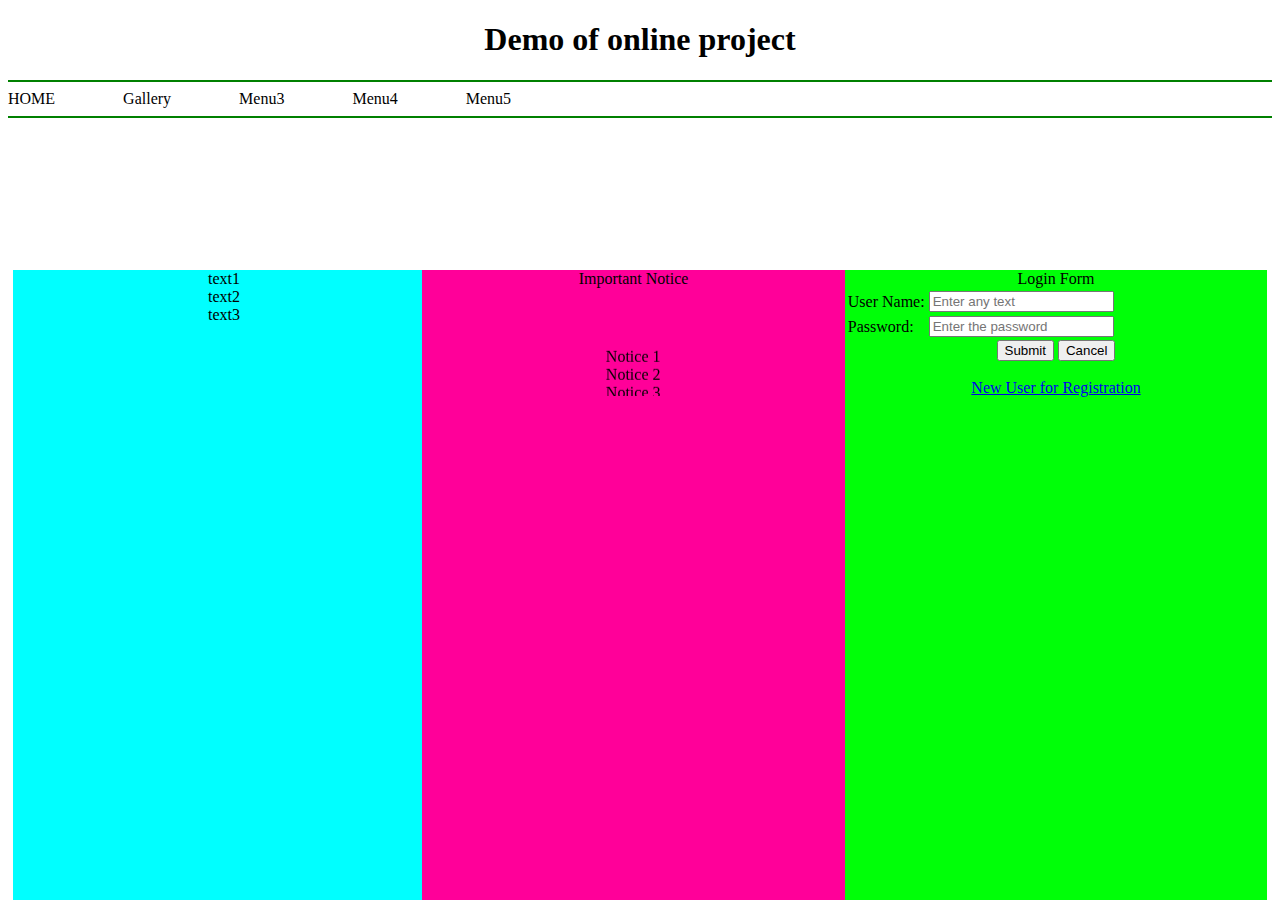
<file: .devcontainer/Assessment/ho.html>
<!DOCTYPE html>
<html lang="en">
<head>
    <meta charset="UTF-8">
    <meta name="viewport" content="width=device-width, initial-scale=1.0">
    <title>Document</title>
</head>
<body>
   <center><h1>Demo of online project</h1></center> 
   <hr color="green">
   HOME &nbsp; &nbsp; &nbsp; &nbsp; &nbsp; &nbsp; &nbsp; &nbsp;  Gallery &nbsp; &nbsp; &nbsp; &nbsp; &nbsp; &nbsp; &nbsp; &nbsp; Menu3 &nbsp; &nbsp; &nbsp; &nbsp; &nbsp; &nbsp; &nbsp; &nbsp; Menu4 &nbsp; &nbsp; &nbsp; &nbsp; &nbsp; &nbsp; &nbsp; &nbsp; Menu5
   <hr color="green">
   <div style="position: absolute;left: 1%;width: 33%;height: 70%;top: 30%;background-color: aqua;">
    <center>
        text1<br>
        text2<br>
        text3
    </center>
    

   </div>
   <div style="position: absolute;left: 33%;width: 33%;height: 70%;top: 30%;background-color: rgb(255, 0, 153);">
    <center>Important Notice <br> </center>
   
    <marquee direction="up" onmouseover="stop();" onmouseout="start();">
        <center>Notice 1<br>
        Notice 2<br>
        Notice 3<br>
        Notice 4<br>
        Notice 5<br>
        Notice 6<br></center>
    
    </marquee>
    </div>
    <div style="position: absolute;left: 66%;width: 33%;height: 70%;top: 30%;background-color: rgb(0, 255, 8);">
        <center>Login Form</center>
        <form action="log.html" method="get">
        <table>
            <tr>
                <td> User Name:</td>
                <td><input type="text" placeholder="Enter any text"></td>
            </tr>
            <tr>
                <td>Password:</td>
                <td><input type="password" placeholder="Enter the password"></td>
            </tr>
        </table>
        
        <center><button type="submit">Submit</button>
        <button type="reset">Cancel</button></center>
        <br>
        <center>
        </form>
        <a href="reg.html">New User for Registration</a></center>
    </div>


</body>
</html>
</file>
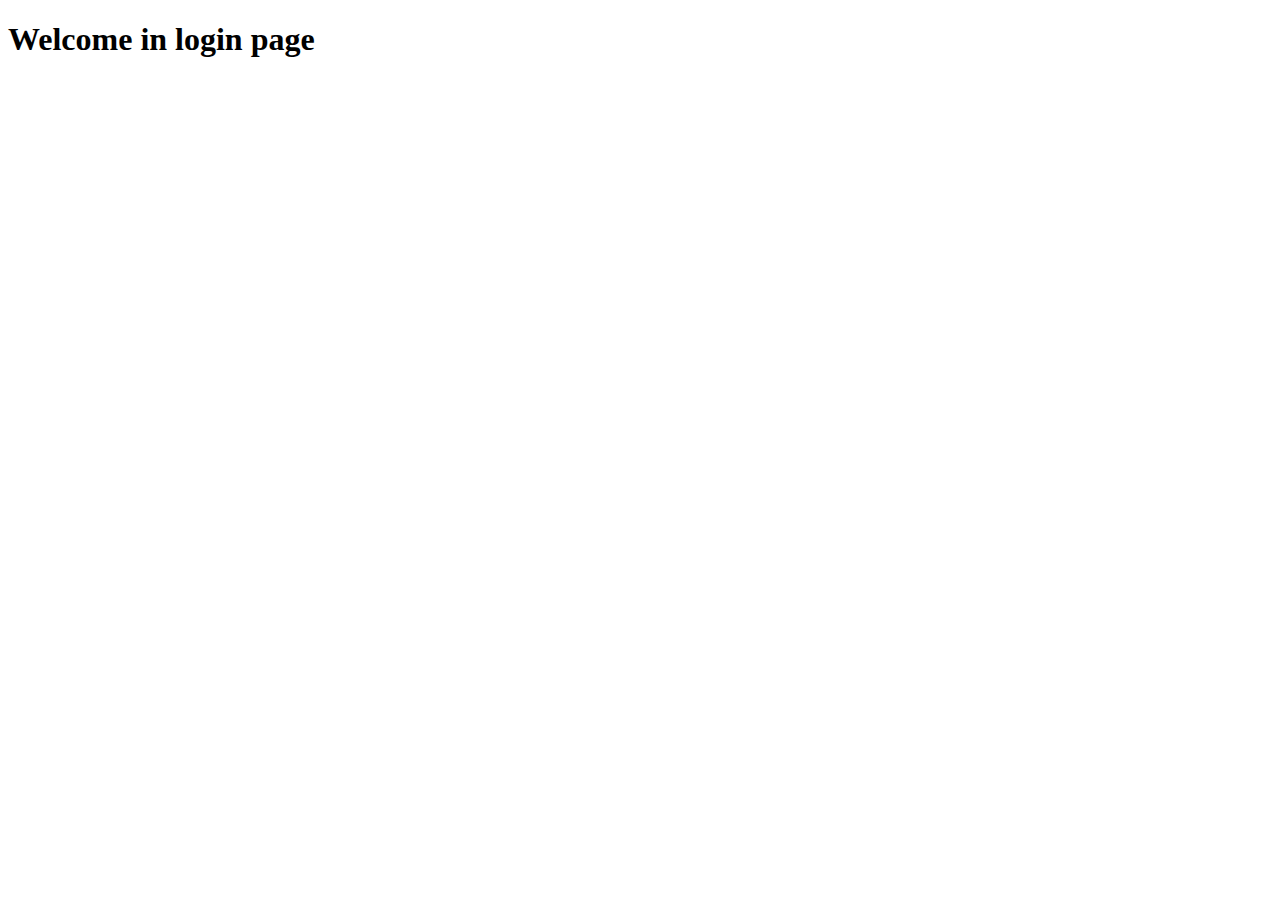
<file: .devcontainer/Assessment/log.html>
<!DOCTYPE html>
<html lang="en">
<head>
    <meta charset="UTF-8">
    <meta name="viewport" content="width=device-width, initial-scale=1.0">
    <title>Document</title>
</head>
<body>
    <h1>Welcome in login page</h1>
</body>
</html>
</file>
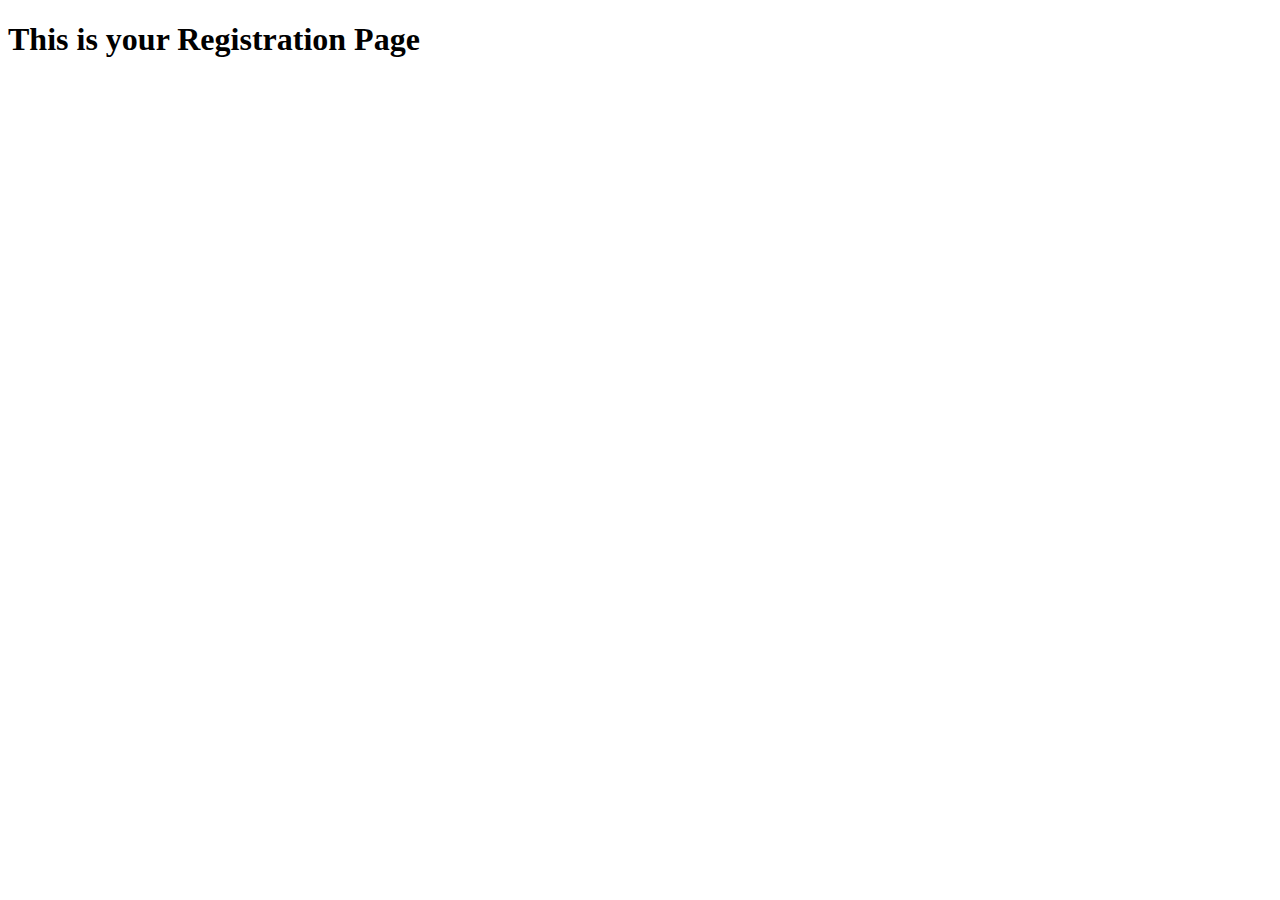
<file: .devcontainer/Assessment/next.html>
<!DOCTYPE html>
<html lang="en">
<head>
    <meta charset="UTF-8">
    <meta name="viewport" content="width=device-width, initial-scale=1.0">
    <title>Document</title>
</head>
<body>
    <h1>This is your Registration Page</h1>
</body>
</html>
</file>
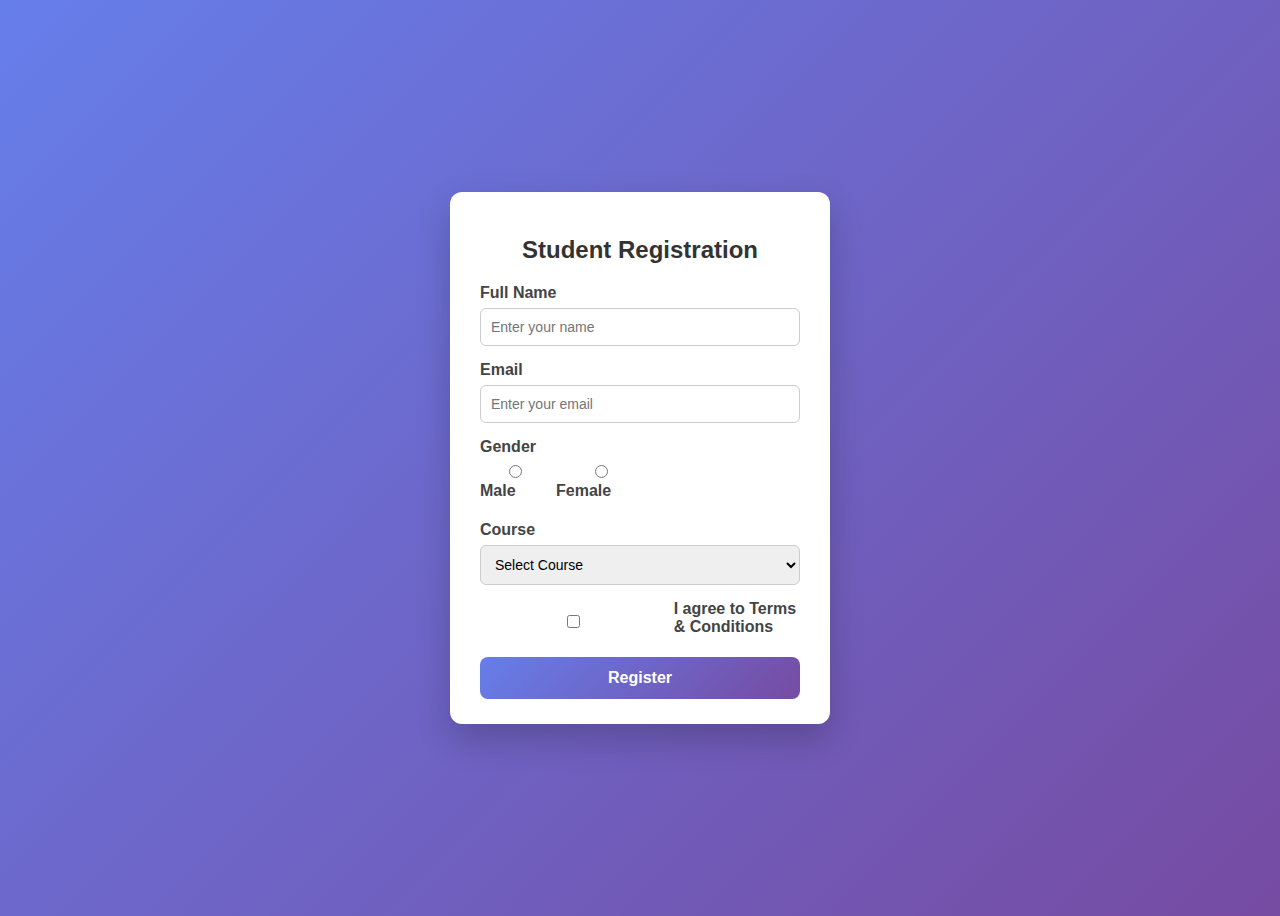
<file: .devcontainer/Assessment/reg.html>
<!DOCTYPE html>
<html lang="en">
<head>
    <meta charset="UTF-8">
    <title>Student Registration</title>

    <style>
        * {
            box-sizing: border-box;
            font-family: "Segoe UI", Tahoma, sans-serif;
        }

        body {
            min-height: 100vh;
            background: linear-gradient(135deg, #667eea, #764ba2);
            display: flex;
            justify-content: center;
            align-items: center;
        }

        .register-box {
            background: #ffffff;
            width: 380px;
            padding: 25px 30px;
            border-radius: 12px;
            box-shadow: 0 15px 35px rgba(0,0,0,0.2);
        }

        h2 {
            text-align: center;
            margin-bottom: 20px;
            color: #333;
        }

        .form-group {
            margin-bottom: 15px;
        }

        label {
            font-weight: 600;
            display: block;
            margin-bottom: 6px;
            color: #444;
        }

        input, select {
            width: 100%;
            padding: 10px;
            border-radius: 6px;
            border: 1px solid #ccc;
            font-size: 14px;
        }

        input:focus, select:focus {
            outline: none;
            border-color: #667eea;
        }

        .gender {
            display: flex;
            gap: 15px;
            margin-top: 5px;
        }

        .terms {
            display: flex;
            align-items: center;
            gap: 8px;
            margin-top: 10px;
        }

        button {
            width: 100%;
            padding: 12px;
            background: linear-gradient(135deg, #667eea, #764ba2);
            border: none;
            border-radius: 8px;
            color: #fff;
            font-size: 16px;
            font-weight: bold;
            cursor: pointer;
            margin-top: 15px;
        }

        button:hover {
            opacity: 0.9;
        }
    </style>
</head>
<body>

<div class="register-box">
    <h2>Student Registration</h2>

    <form>
        <div class="form-group">
            <label>Full Name</label>
            <input type="text" placeholder="Enter your name">
        </div>

        <div class="form-group">
            <label>Email</label>
            <input type="email" placeholder="Enter your email">
        </div>

        <div class="form-group">
            <label>Gender</label>
            <div class="gender">
                <label><input type="radio" name="gender"> Male</label>
                <label><input type="radio" name="gender"> Female</label>
            </div>
        </div>

        <div class="form-group">
            <label>Course</label>
            <select>
                <option>Select Course</option>
                <option>Java</option>
                <option>Python</option>
                <option>JavaScript</option>
                <option>Data Science</option>
            </select>
        </div>

        <div class="terms">
            <input type="checkbox">
            <label>I agree to Terms & Conditions</label>
        </div>

        <button type="submit">Register</button>
    </form>
</div>

</body>
</html>
</file>
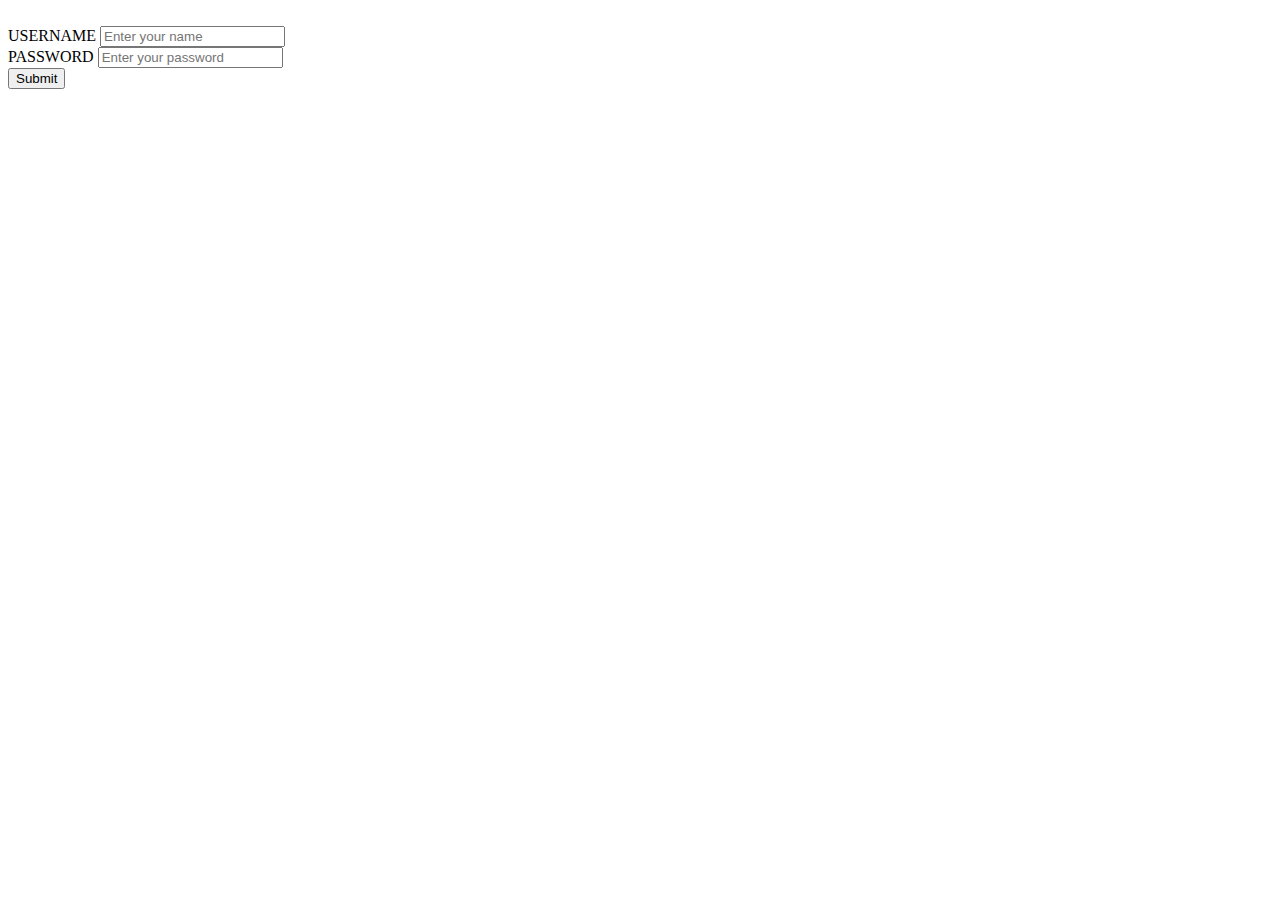
<file: .devcontainer/Assessment/validation.html>
<!DOCTYPE html>
<html lang="en">
<head>
    <meta charset="UTF-8">
    <meta name="viewport" content="width=device-width, initial-scale=1.0">
    <title>Document</title>
</head>
<body>
<form id="fid1">
    <br>
    <label for="USERID "> USERNAME </label>
     <input type="text" id="text1" name="username" placeholder="Enter your name" >
     <br>
      <label for="PASSWORD "> PASSWORD </label>
    <input type="password" id="pass1" name="password" placeholder="Enter your password" >
    <br>
    <button type="submit">Submit</button>
    <br>
    <p id="error1" style="color: red;"></p> 

</form>
<script>
    document.getElementById("fid1").addEventListener("submit", function(event)
     {
        event.preventDefault();
         
        let a=document.getElementById("text1").value.trim();
        let error=document.getElementById("error1");
        if(a=="")
     {
        error.innerHTML="Value cannot be empty";
     }
     else{
        error.style.color="green";
        error.innerHTML="Form submitted successfully!";
        this.submit();
     }
     });
    </script>    
</body>
</html>
</file>
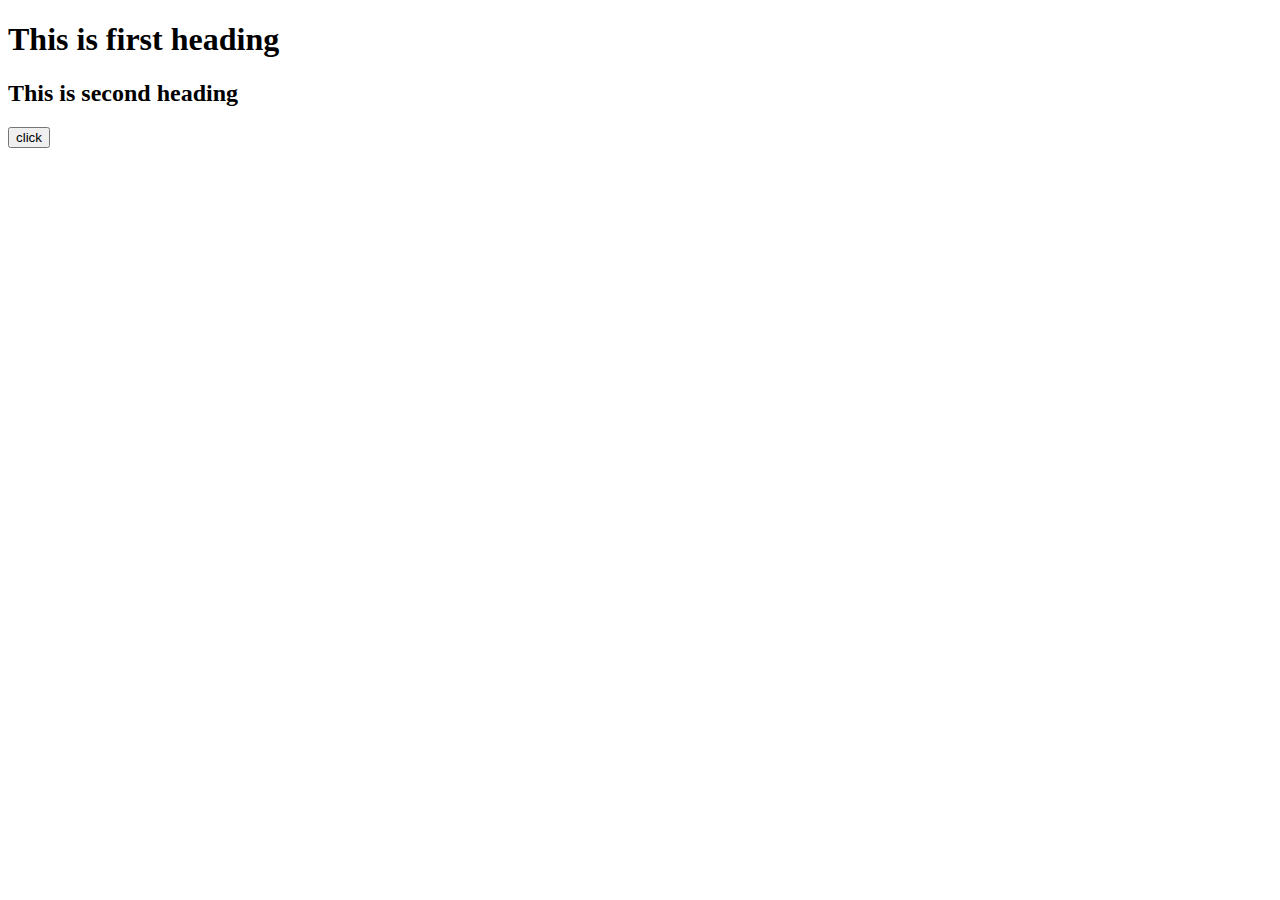
<file: .devcontainer/Day5/dom.html>
<!DOCTYPE html>
<html lang="en">
<head>
    <meta charset="UTF-8">
    <meta name="viewport" content="width=device-width, initial-scale=1.0">
    <title>Example of DOM with JS</title>
</head>
<body>
    <h1 id="hid1">This is first heading</h1>
    <h2 id="hid2">This is second heading</h2>
    <button onclick="fun()">click</button>
<script>
    function fun()
    {
        document.getElementById("hid1").innerHTML="new value"
        document.getElementById("hid2").innerHTML="changed"
    }
</script>
</body>
</html>
</file>
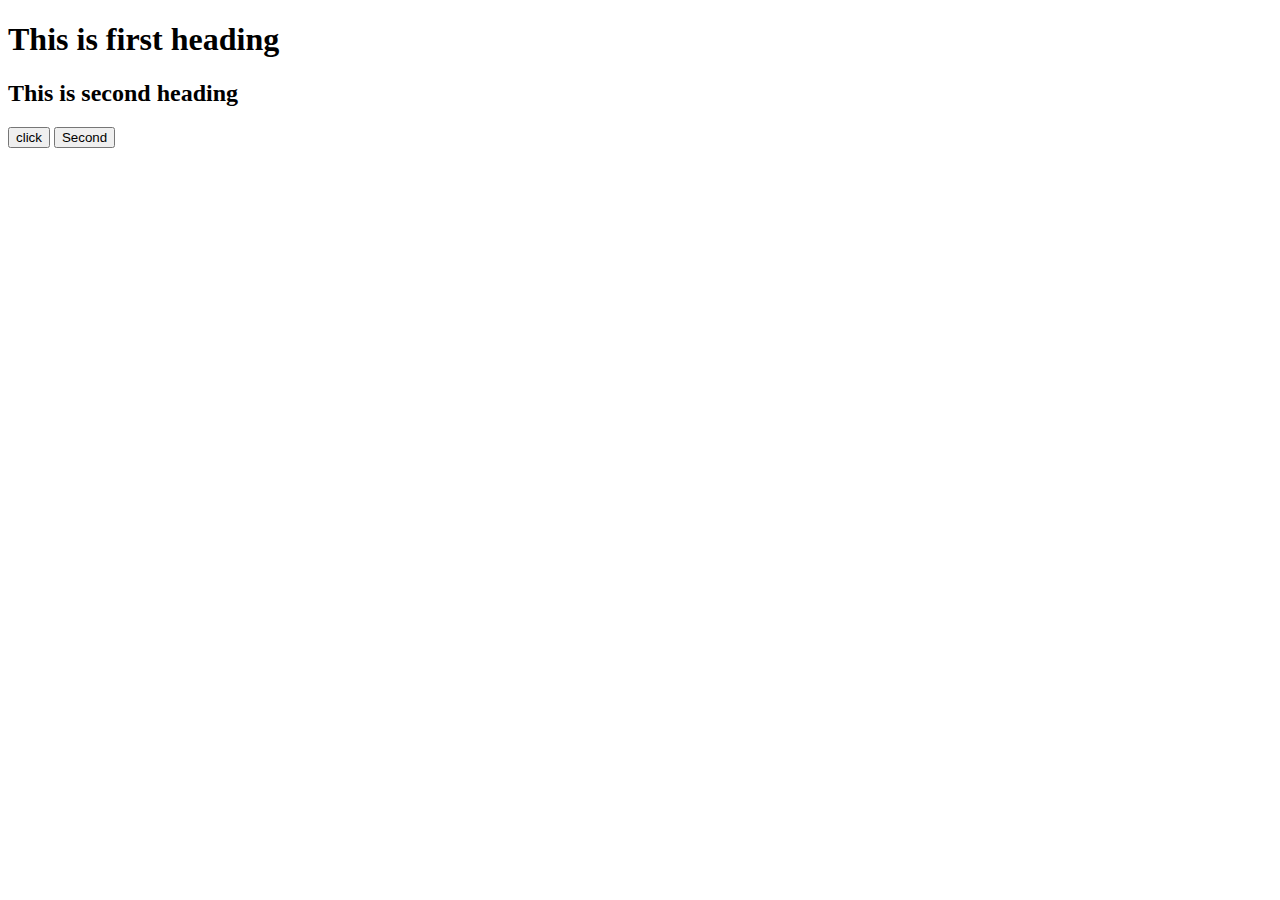
<file: .devcontainer/Day5/example.html>
<!DOCTYPE html>
<html lang="en">
<head>
    <meta charset="UTF-8">
    <meta name="viewport" content="width=device-width, initial-scale=1.0">
    <title>Document</title>
</head>
<body>
   <h1 id="hid1">This is first heading</h1>
    <h2 id="hid2">This is second heading</h2>
    <button onclick="fun()">click</button>
    <button id="bid1">Second</button> 
<script>
    document.getElementById("bid1").addEventListener("click",function(){
        document.getElementById("hid1").innerHTML="value by click event"
    })
    function fun()
    {
        document.getElementById("hid1").innerHTML="new value"
    }
</script>
</body>
</html>
</file>
